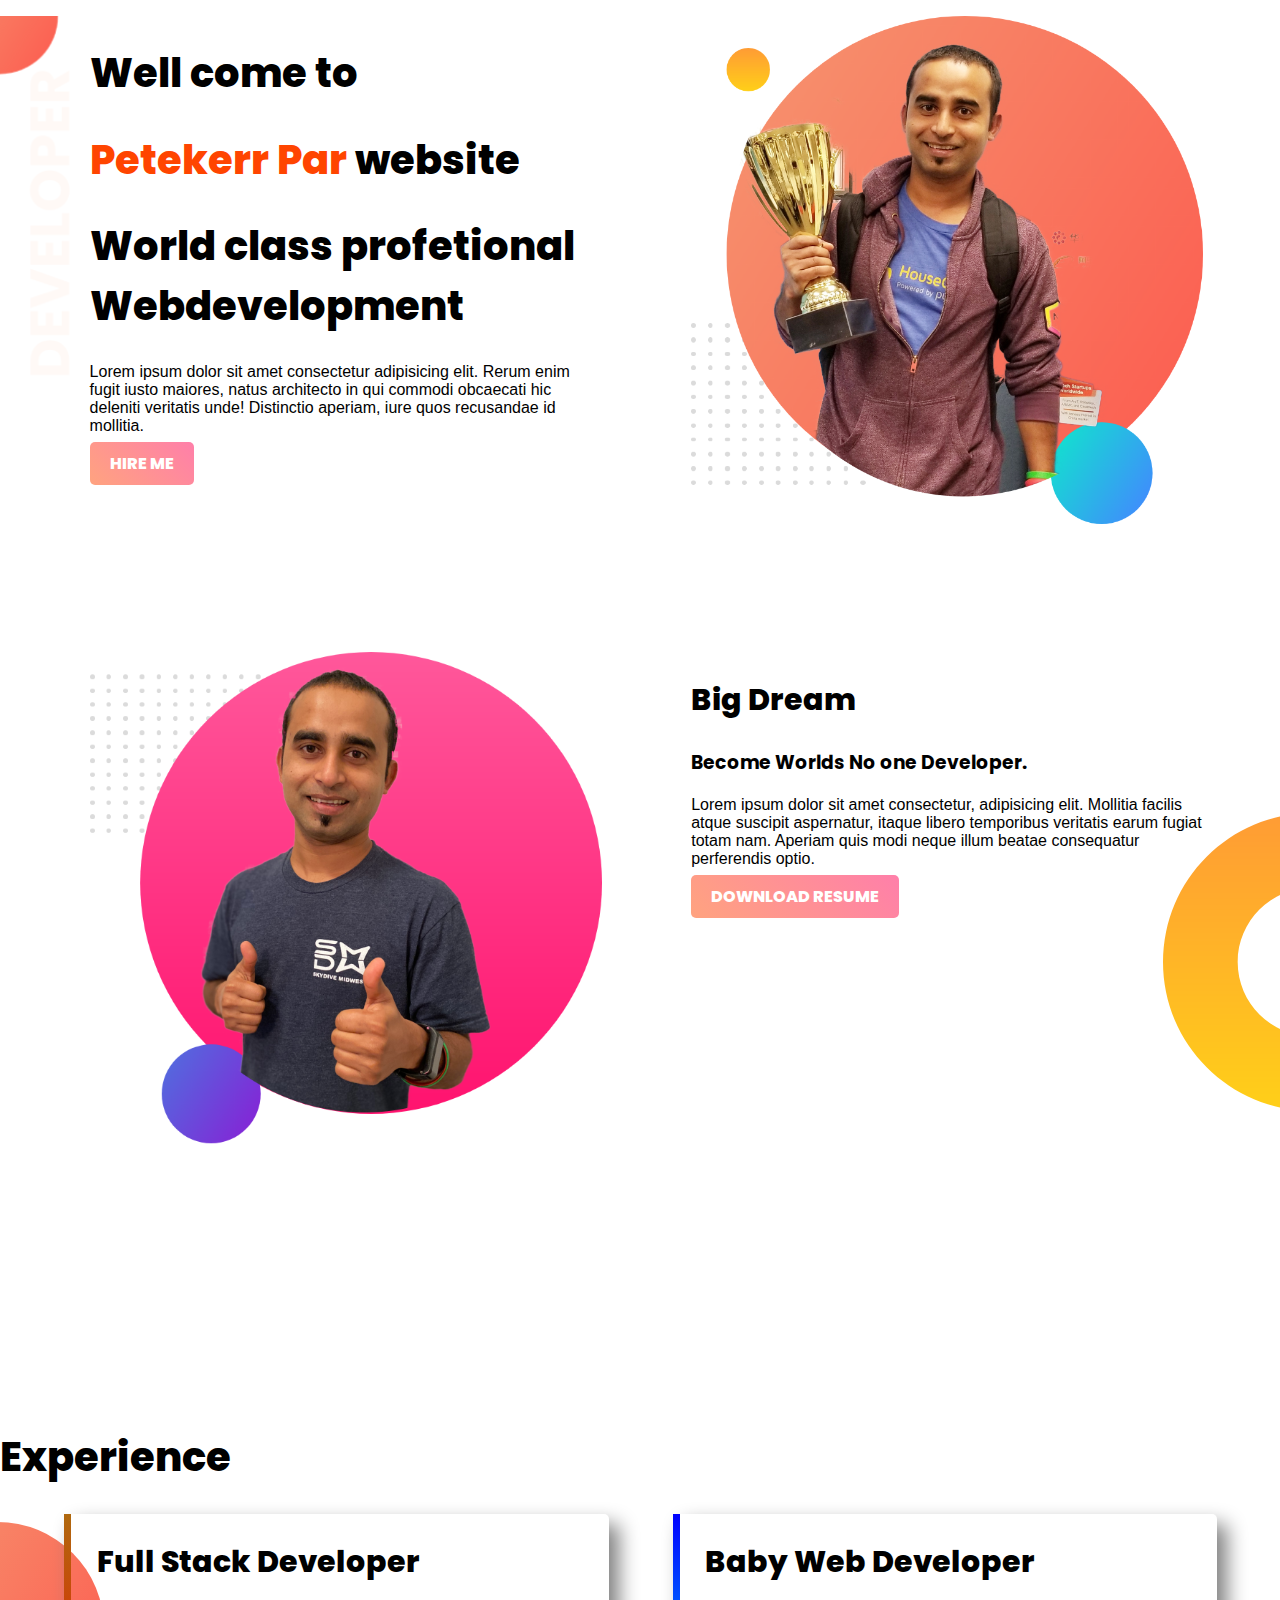
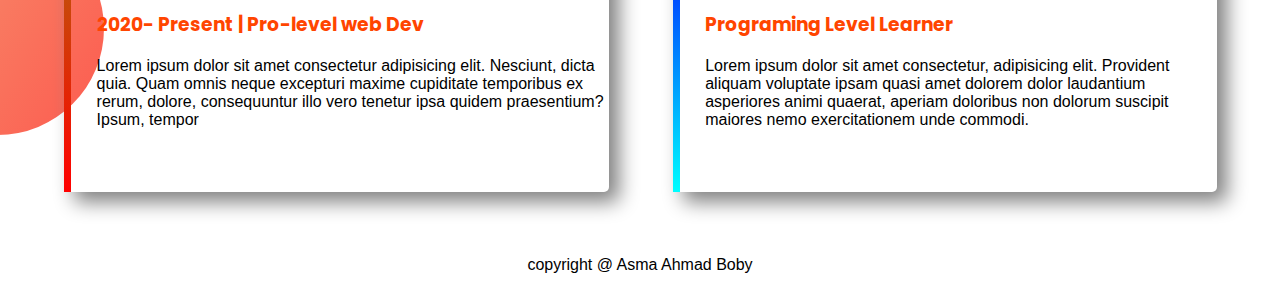
<file: index.html>
<!DOCTYPE html>
<html lang="en">
<head>
    <meta charset="UTF-8">
    <meta name="viewport" content="width=device-width, initial-scale=1.0">
    <title>MY first portfolio</title>
    <link rel="preconnect" href="https://fonts.gstatic.com">
    <link href="https://fonts.googleapis.com/css2?family=Poppins:wght@100&display=swap" rel="stylesheet">
    <link rel="stylesheet" href="style.css">
</head>
<body>
    
    <section class="top-banner">
        <div class="half-width">
        <h1>Well come to</h1>
        <h1><span class="orange-highlight">Petekerr Par</span> website</h1>
        <h1>World class profetional Webdevelopment</h1>
        <p>Lorem ipsum dolor sit amet consectetur adipisicing elit. Rerum enim fugit iusto maiores, natus architecto in qui commodi obcaecati hic deleniti veritatis unde! Distinctio aperiam, iure quos recusandae id mollitia.</p>
        <a class="link-button" target="_blank" href="https://bangla.programming-hero.com/">HIRE ME</a>
        </div>
        <div class="half-width">
            <img src="developer-portfolio/jhankar.png" alt="">
        </div>
        </section>
        
        <section class="dream-area">
            <div class="half-width">
                <img src="developer-portfolio/jhankar2.png" alt="">

            </div>
            <div class="half-width">
                <h2>Big Dream</h2>
                <h3>Become Worlds No one Developer.</h3>
                <p>Lorem ipsum dolor sit amet consectetur, adipisicing elit. Mollitia facilis atque suscipit aspernatur, itaque libero temporibus veritatis earum fugiat totam nam. Aperiam quis modi neque illum beatae consequatur perferendis optio.</p>

                <a class="link-button" target="_blank" href="https://bangla.programming-hero.com/">DOWNLOAD RESUME</a>

            </div>

        </section>
        <section class="experience-area"> 
            <div class="">
                <h1>Experience</h1>
            </div>
            <div id="full-stack" class="half-width single-experience">
                <h2>Full Stack Developer</h2>
                <h3 class="orange-highlight ">2020- Present | Pro-level web Dev</h3>
                <p>Lorem ipsum dolor sit amet consectetur adipisicing elit. Nesciunt, dicta quia. Quam omnis neque excepturi maxime cupiditate temporibus ex rerum, dolore, consequuntur illo vero tenetur ipsa quidem praesentium? Ipsum, tempor</p>

            </div>
            <div id="baby-web" class="half-width single-experience">
                <h2> Baby Web Developer</h2>
                <h3 class="orange-highlight">Programing Level Learner</h3>
                <p>Lorem ipsum dolor sit amet consectetur, adipisicing elit. Provident aliquam voluptate ipsam quasi amet dolorem dolor laudantium asperiores animi quaerat, aperiam doloribus non dolorum suscipit maiores nemo exercitationem unde commodi.</p>

            </div>

        </section>
        <section>
            <footer>
                
                    <p>copyright @ Asma Ahmad Boby</p>
                
            </footer>
        </section>
    
</body>
</html>
</file>
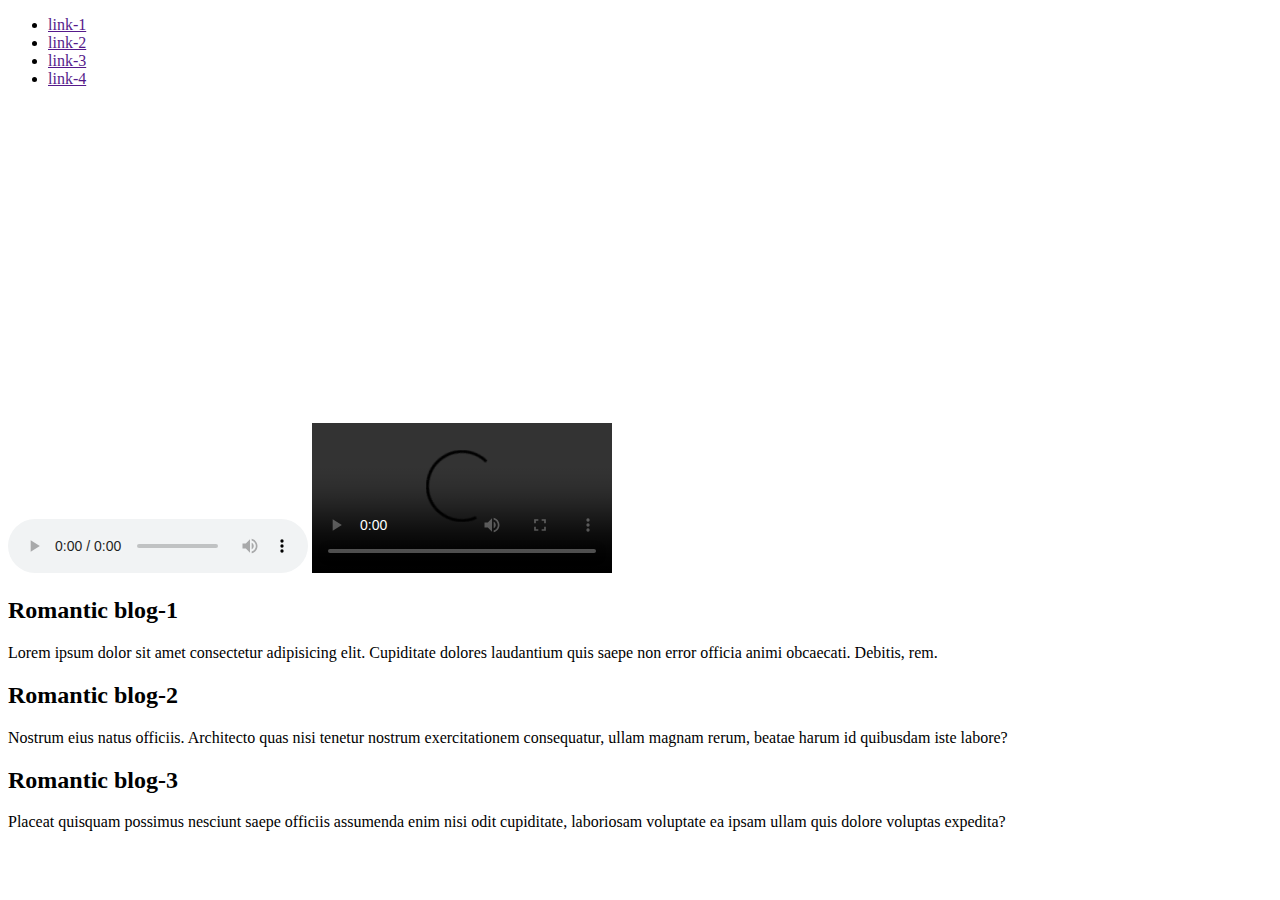
<file: semantic.html>
<!DOCTYPE html>
<html lang="en">
<head>
    <meta charset="UTF-8">
    <meta name="viewport" content="width=device-width, initial-scale=1.0">
    <title>Document</title>
</head>
<body>
    <div class="header">
        <ul>
            <li><a href="">link-1</a></li>
            <li><a href="">link-2</a></li>
            <li><a href="">link-3</a></li>
            <li><a href="">link-4</a></li>
        </ul>
    </div>
    <div>
        <iframe width="560" height="315" src="https://www.youtube.com/embed/YMk_uMj6p9o" frameborder="0" allow="accelerometer; autoplay; clipboard-write; encrypted-media; gyroscope; picture-in-picture" allowfullscreen></iframe>
    </div>

    <audio controls src=""></audio>
    <video controls src=""></video>

   <section class="container">
       <div class="blog">
           <h2>Romantic blog-1</h2>
           <p>Lorem ipsum dolor sit amet consectetur adipisicing elit. Cupiditate dolores laudantium quis saepe non error officia animi obcaecati. Debitis, rem.</p>
       </div>
       <div class="blog">
           <h2>Romantic blog-2</h2>
           <p>Nostrum eius natus officiis. Architecto quas nisi tenetur nostrum exercitationem consequatur, ullam magnam rerum, beatae harum id quibusdam iste labore?</p>
       </div>
       <div class="blog">
           <h2>Romantic blog-3</h2>
           <p>Placeat quisquam possimus nesciunt saepe officiis assumenda enim nisi odit cupiditate, laboriosam voluptate ea ipsam ullam quis dolore voluptas expedita?</p>
       </div>
   </section>
</body>
</html>
</file>
<file: style.css>
body{
    margin: 0;
    font-family: poppins, sans-serif;
}
h1{
    font-size: 40px;
    font-weight: 800;
}
h2{
    font-size: 30px;
    font-weight: 800;
}
p{
    font-family: sans-serif;
    
}
.orange-highlight{
    color: orangered;
}
.half-width{
    width: 40%;
        
    float: left;
    margin-left: 5%;
    padding-left: 2%;
    padding-bottom: 10%;
}
.half-width img{
    width: 100%;
    float: left;
}
.top-banner{
    
    background-image: url("developer-portfolio/top-banner.png");
    background-repeat: no-repeat;

    float: left;
    width: 100%;
    
}
.link-button{
    text-decoration: none;
    padding: 10px 20px;
    font-weight: 800;
    color: white;
    border-radius: 5px;
    background-image: linear-gradient(45deg, #ff480080, #ff005580);
                     
}
.dream-area{
    background-image: url("developer-portfolio/dream-bg.png");
    background-repeat: no-repeat;
    background-position: right;
    float: left;
    width: 100%;
    
}
.experience-area{
    width: 100%;
    margin-top: 10%;
    background-image: url("developer-portfolio/exp-bg.png");
    background-repeat: no-repeat;
    background-position: left;
    float: left;
}
.single-experience{
    box-shadow: 10px 10px 20px gray;
    border-radius: 5px;
    height: 150px;
    margin-bottom: 5%;
}

#full-stack{
    border-left: 7px solid;
    border-image: linear-gradient(180deg, #af690e, red );
    border-image-slice: 1;
}
#baby-web{
    border-left: 7px solid;
    border-image: linear-gradient(180deg, blue, cyan);
    border-image-slice: 1;
}
footer p{
    text-align: center;
}
</file>
